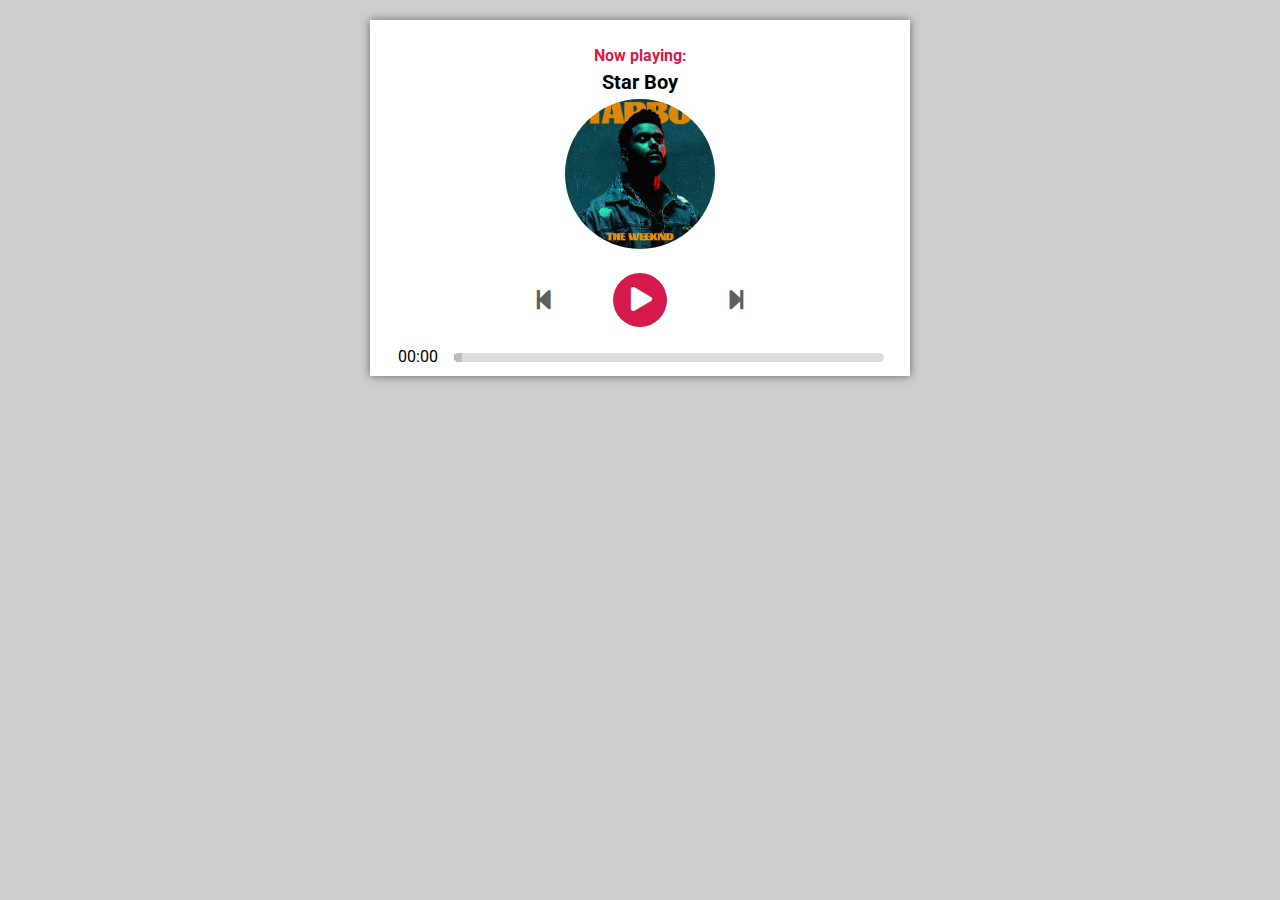
<file: audioPlayer/index.html>
<!DOCTYPE html>

<html>

<head>
    <meta charset="UTF-8" />
    <meta name="viewport" content="width=device-width, initial-scale=1.0" />
    <meta http-equiv="X-UA-Compatible" content="ie=edge" />
    <link
      rel="stylesheet"
      href="https://cdnjs.cloudflare.com/ajax/libs/font-awesome/5.10.2/css/all.min.css"
    />
    <title>Audio Player</title>
    <link href="./css/style.css" rel="stylesheet" />
    <link rel="preconnect" href="https://fonts.gstatic.com">
    <link href="https://fonts.googleapis.com/css2?family=Roboto&display=swap" rel="stylesheet">
</head>

<body>
    <div class="player-container">
        <p class="nowPlaying">Now playing:</p>
        <div class="music-title">Weeknd</div>
        <div class="music-image">
<img class="" src="img/img1.jpg" />
        </div>
        <audio src="audio/music1.mp3" id="audio"></audio>
        <div class="player-controls">
<button class="controls_dsg previous"><i class="fas fa-step-backward"></i></button>
<button class="controls_dsg playBtn"><i class="fas fa-play"></i></button>
<button class="controls_dsg next"><i class="fas fa-step-forward"></i></button>
        </div>
        <div class="timer"></div>
        <!-- <div class="player-progress">
         
<div class="progressvalue"></div>
        </div> -->
        <div class="progressRange">
<input class="rangeSlider" type="range" value="0" />
        </div>
    </div>

    <script src='./js/index1.js'></script>
</body>

</html>
</file>
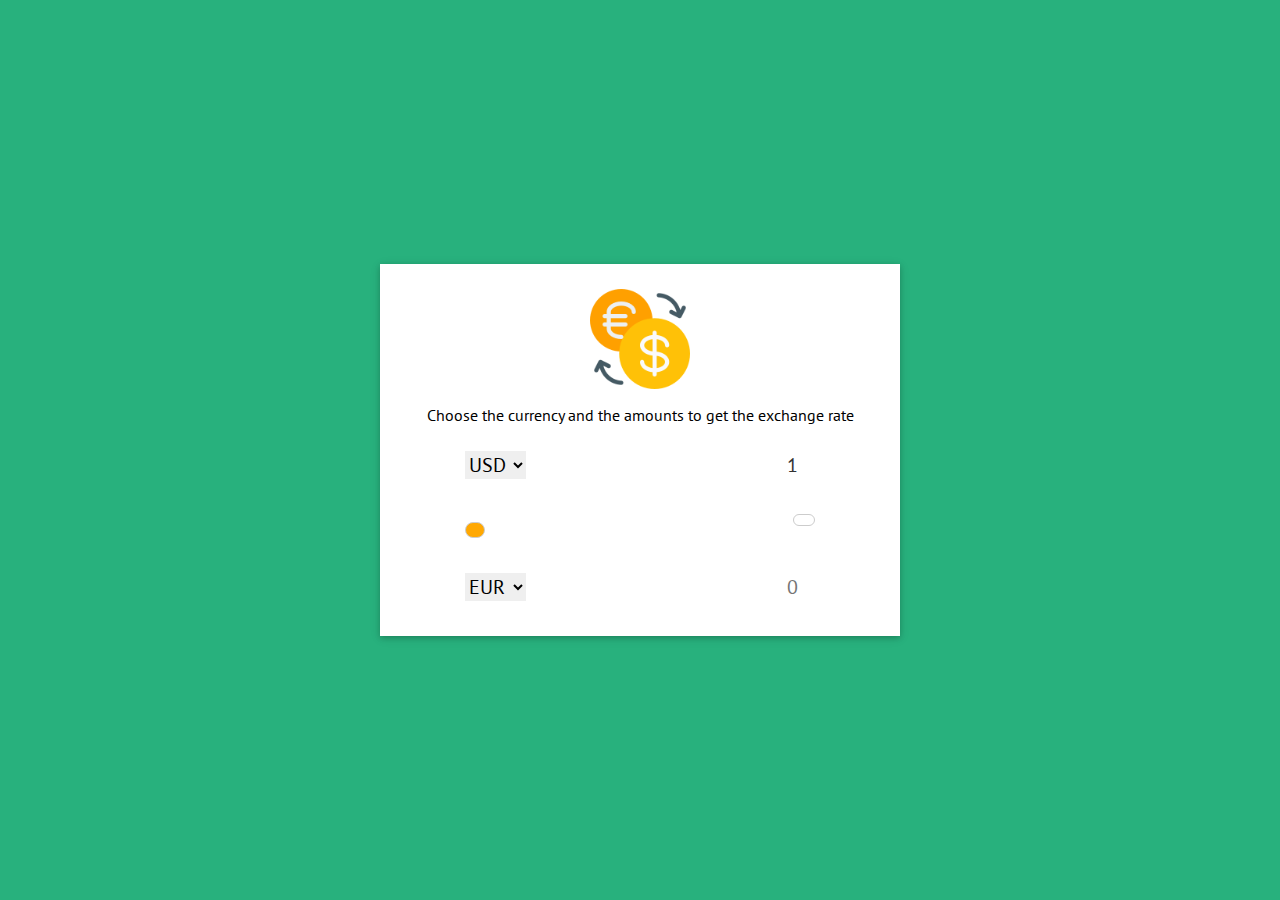
<file: exchangeRateCalculator/index.html>
<!DOCTYPE html>
<html lang="en">

<head>
    <meta charset="UTF-8" />
    <meta name="viewport" content="width=device-width, initial-scale=1.0" />
    <meta http-equiv="X-UA-Compatible" content="ie=edge" />
    <title>Exchange Rate Calculator</title>
    <link rel="stylesheet" href="./css/style.css" />
    <link rel="stylesheet" href="https://cdnjs.cloudflare.com/ajax/libs/font-awesome/5.15.3/css/all.min.css"
        integrity="sha512-iBBXm8fW90+nuLcSKlbmrPcLa0OT92xO1BIsZ+ywDWZCvqsWgccV3gFoRBv0z+8dLJgyAHIhR35VZc2oM/gI1w=="
        crossorigin="anonymous" referrerpolicy="no-referrer" />
        <link rel="preconnect" href="https://fonts.googleapis.com">
<link rel="preconnect" href="https://fonts.gstatic.com" crossorigin>
<link href="https://fonts.googleapis.com/css2?family=PT+Sans&display=swap" rel="stylesheet">
</head>

<body>
    <div class="parentWrapper">
        <img src="img/exchange.png" alt="" class="money-img" />
        <p>Choose the currency and the amounts to get the exchange rate</p>

        <div class="container">
            <div class="currency">
                <select id="currency-one">
                    <option value="AED">AED</option>
                    <option value="ARS">ARS</option>
                    <option value="AUD">AUD</option>
                    <option value="BGN">BGN</option>
                    <option value="BRL">BRL</option>
                    <option value="BSD">BSD</option>
                    <option value="CAD">CAD</option>
                    <option value="CHF">CHF</option>
                    <option value="CLP">CLP</option>
                    <option value="CNY">CNY</option>
                    <option value="COP">COP</option>
                    <option value="CZK">CZK</option>
                    <option value="DKK">DKK</option>
                    <option value="DOP">DOP</option>
                    <option value="EGP">EGP</option>
                    <option value="EUR">EUR</option>
                    <option value="FJD">FJD</option>
                    <option value="GBP">GBP</option>
                    <option value="GTQ">GTQ</option>
                    <option value="HKD">HKD</option>
                    <option value="HRK">HRK</option>
                    <option value="HUF">HUF</option>
                    <option value="IDR">IDR</option>
                    <option value="ILS">ILS</option>
                    <option value="INR">INR</option>
                    <option value="ISK">ISK</option>
                    <option value="JPY">JPY</option>
                    <option value="KRW">KRW</option>
                    <option value="KZT">KZT</option>
                    <option value="MXN">MXN</option>
                    <option value="MYR">MYR</option>
                    <option value="NOK">NOK</option>
                    <option value="NZD">NZD</option>
                    <option value="PAB">PAB</option>
                    <option value="PEN">PEN</option>
                    <option value="PHP">PHP</option>
                    <option value="PKR">PKR</option>
                    <option value="PLN">PLN</option>
                    <option value="PYG">PYG</option>
                    <option value="RON">RON</option>
                    <option value="RUB">RUB</option>
                    <option value="SAR">SAR</option>
                    <option value="SEK">SEK</option>
                    <option value="SGD">SGD</option>
                    <option value="THB">THB</option>
                    <option value="TRY">TRY</option>
                    <option value="TWD">TWD</option>
                    <option value="UAH">UAH</option>
                    <option value="USD" selected>USD</option>
                    <option value="UYU">UYU</option>
                    <option value="VND">VND</option>
                    <option value="ZAR">ZAR</option>
                </select>
                <input type="number" id="amount-one" placeholder="0" value="1" />
            </div>

            <div class="swap-rate-container">
                <button class="btn" id="swap">
                    <i class="fas fa-exchange-alt"></i>
                </button>
                <div class="rate" id="rate"></div>
            </div>

            <div class="currency">
                <select id="currency-two">
                    <option value="AED">AED</option>
                    <option value="ARS">ARS</option>
                    <option value="AUD">AUD</option>
                    <option value="BGN">BGN</option>
                    <option value="BRL">BRL</option>
                    <option value="BSD">BSD</option>
                    <option value="CAD">CAD</option>
                    <option value="CHF">CHF</option>
                    <option value="CLP">CLP</option>
                    <option value="CNY">CNY</option>
                    <option value="COP">COP</option>
                    <option value="CZK">CZK</option>
                    <option value="DKK">DKK</option>
                    <option value="DOP">DOP</option>
                    <option value="EGP">EGP</option>
                    <option value="EUR" selected>EUR</option>
                    <option value="FJD">FJD</option>
                    <option value="GBP">GBP</option>
                    <option value="GTQ">GTQ</option>
                    <option value="HKD">HKD</option>
                    <option value="HRK">HRK</option>
                    <option value="HUF">HUF</option>
                    <option value="IDR">IDR</option>
                    <option value="ILS">ILS</option>
                    <option value="INR">INR</option>
                    <option value="ISK">ISK</option>
                    <option value="JPY">JPY</option>
                    <option value="KRW">KRW</option>
                    <option value="KZT">KZT</option>
                    <option value="MXN">MXN</option>
                    <option value="MYR">MYR</option>
                    <option value="NOK">NOK</option>
                    <option value="NZD">NZD</option>
                    <option value="PAB">PAB</option>
                    <option value="PEN">PEN</option>
                    <option value="PHP">PHP</option>
                    <option value="PKR">PKR</option>
                    <option value="PLN">PLN</option>
                    <option value="PYG">PYG</option>
                    <option value="RON">RON</option>
                    <option value="RUB">RUB</option>
                    <option value="SAR">SAR</option>
                    <option value="SEK">SEK</option>
                    <option value="SGD">SGD</option>
                    <option value="THB">THB</option>
                    <option value="TRY">TRY</option>
                    <option value="TWD">TWD</option>
                    <option value="UAH">UAH</option>
                    <option value="USD">USD</option>
                    <option value="UYU">UYU</option>
                    <option value="VND">VND</option>
                    <option value="ZAR">ZAR</option>
                </select>
                <input type="number" disabled id="amount-two" placeholder="0" />
            </div>
        </div>
    </div>
    <script src="./scripts/script.js"></script>
</body>

</html>
</file>
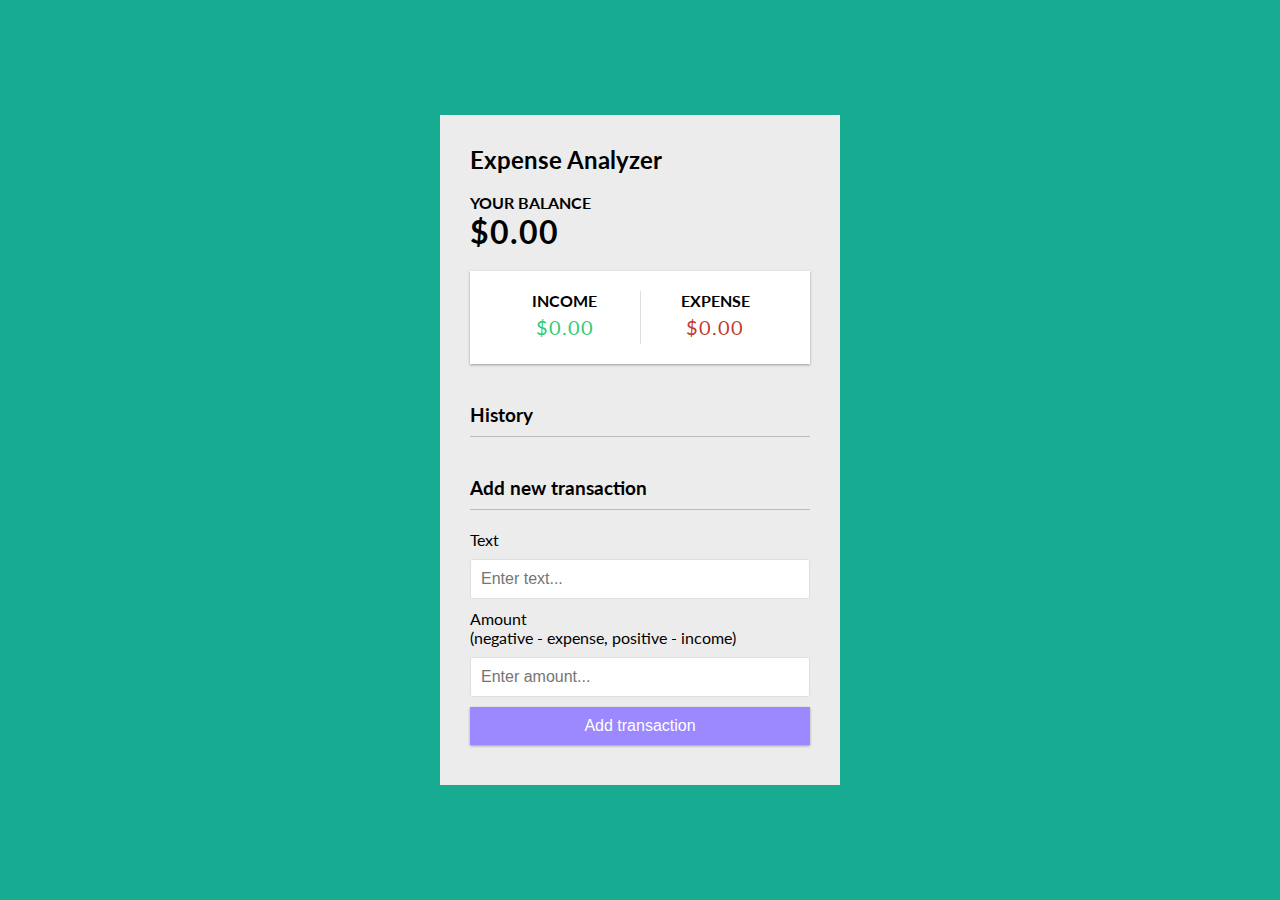
<file: expenseAnalyzer/index.html>
<!DOCTYPE html>
<html lang="en">
  <head>
    <meta charset="UTF-8" />
    <meta name="viewport" content="width=device-width, initial-scale=1.0" />
    <meta http-equiv="X-UA-Compatible" content="ie=edge" />
    <link rel="stylesheet" href="./css/style.css" />
    <title>Analyzer</title>
  </head>
  <body>

    <div class="container">
    <h2>Expense Analyzer</h2>
      <h4>Your Balance</h4>
      <h1 id="balance">$0.00</h1>

      <div class="inc-exp-container">
        <div>
          <h4>Income</h4>
          <p id="money-plus" class="money plus">+$0.00</p>
        </div>
        <div>
          <h4>Expense</h4>
          <p id="money-minus" class="money minus">-$0.00</p>
        </div>
      </div>

      <h3>History</h3>
      <ul id="list" class="list">
        <!-- <li class="minus">
          Cash <span>-$400</span><button class="delete-btn">x</button>
        </li> -->
      </ul>

      <h3>Add new transaction</h3>
      <form id="form">
        <div class="form-control">
          <label for="text">Text</label>
          <input type="text" id="text" placeholder="Enter text..." />
        </div>
        <div class="form-control">
          <label for="amount"
            >Amount <br />
            (negative - expense, positive - income)</label
          >
          <input type="number" id="amount" placeholder="Enter amount..." />
        </div>
        <button class="btn">Add transaction</button>
      </form>
    </div>

    <script src="./js/custom.js"></script>
  </body>
</html>
</file>
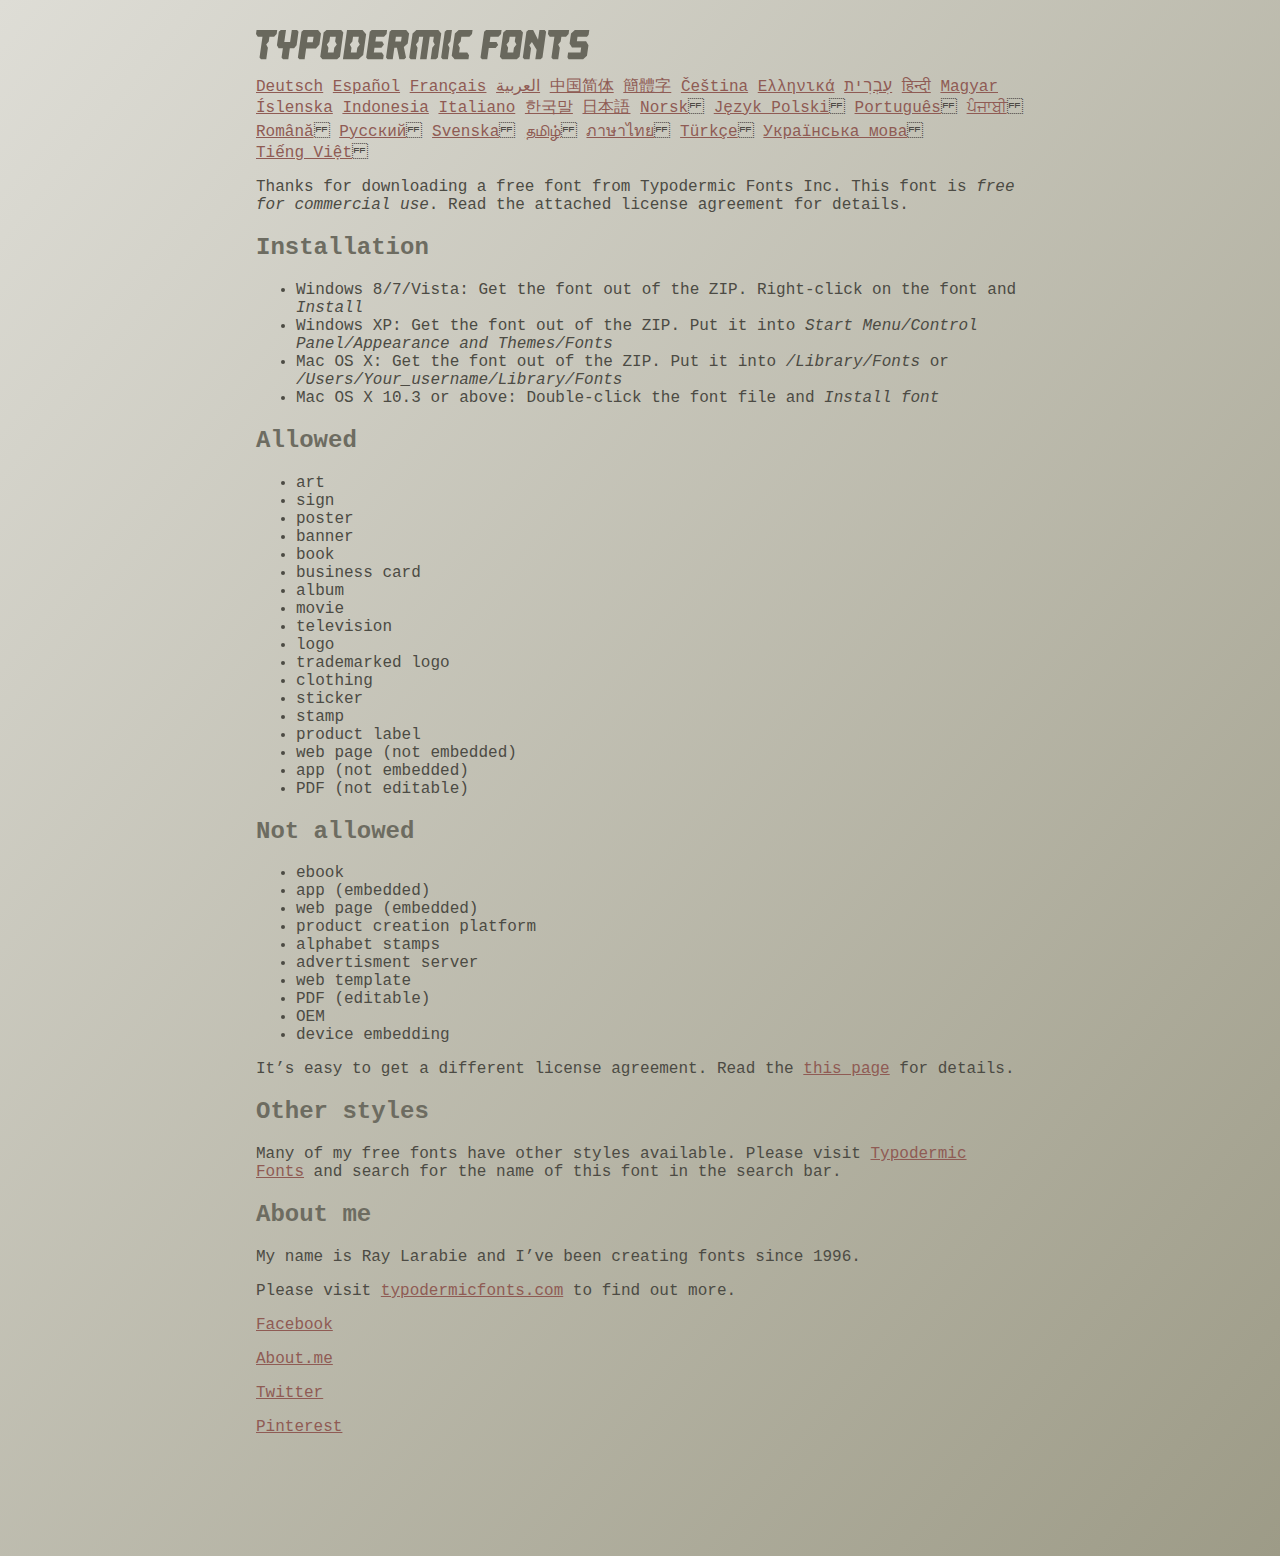
<file: exchangeRateCalculator/font/read-this.html>
<head>
<meta http-equiv="Content-Type" content="text/html; charset=utf-8">
<title>Typodermic Fonts Inc. Freeware Font instructions 2014</title>
<style type="text/css">
body {
	margin:30px 20% 120px 20%;
	padding:0px;
	font-family:Consolas, Courier, sans-serif;
	color:#4c4b44;
	background-color:#c2c1b3;

/* IE10 Consumer Preview */ 
background-image: -ms-linear-gradient(top left, #DEDDD6 0%, #9D9B87 100%);

/* Mozilla Firefox */ 
background-image: -moz-linear-gradient(top left, #DEDDD6 0%, #9D9B87 100%);

/* Opera */ 
background-image: -o-linear-gradient(top left, #DEDDD6 0%, #9D9B87 100%);

/* Webkit (Safari/Chrome 10) */ 
background-image: -webkit-gradient(linear, left top, right bottom, color-stop(0, #DEDDD6), color-stop(1, #9D9B87));

/* Webkit (Chrome 11+) */ 
background-image: -webkit-linear-gradient(top left, #DEDDD6 0%, #9D9B87 100%);

/* W3C Markup, IE10 Release Preview */ 
background-image: linear-gradient(to bottom right, #DEDDD6 0%, #9D9B87 100%);

	}
h2 {color:#6d6c61;}
a {color:#8f5b54;}
a:hover {color:#ffffff; background-color:#9a998c;}
</style>
</head>

<body>

<svg width="350px" height="30px">
	<path fill="#69685D" d="M0,4.006L0.554,0h20.674l-0.553,4.006l-2.559,2.772h-4.688l-0.682,4.816l-2.515,3.026l1.663,3.07
		l-1.62,11.594H4.987l-1.448-1.79l2.94-20.716H1.791L0,4.006z"/>
	<path fill="#69685D" d="M35.8,0h5.285l1.408,1.791l-1.876,13.343l-2.515,3.111h-4.264l-1.534,11.04h-5.286l-1.449-1.79l1.322-9.25
		h-4.263l-1.705-3.111l1.875-13.343L24.76,0h5.242l-1.706,12.064h5.799L35.8,0z"/>
	<path fill="#69685D" d="M62.09,0l2.899,3.453L63.412,14.58l-3.496,3.962h-9.805l-1.491,10.742h-5.244l-1.493-1.79l3.625-25.704
		L47.469,0H62.09z M50.965,12.362h5.797l0.81-5.583h-5.799L50.965,12.362z"/>
	<path fill="#69685D" d="M64.256,26.642l3.367-24.041L70.523,0h14.664l2.132,2.601l-3.368,24.041l-2.856,2.643H66.431L64.256,26.642
		z M73.335,11.595l-2.514,3.026l1.663,3.07l-0.683,4.816H77.6l0.68-4.816l2.516-3.07l-1.663-3.026l0.681-4.816h-5.796L73.335,11.595
		z"/>
	<path fill="#69685D" d="M86.926,29.285L91.017,0h15.518l3.581,4.307l-2.899,20.673l-4.774,4.305H86.926z M96.345,11.595
		l-2.515,3.026l1.664,3.07l-0.683,4.816h5.798l0.681-4.816l2.516-3.07l-1.663-3.026l0.681-4.816h-5.796L96.345,11.595z"/>
	<path fill="#69685D" d="M127.114,29.285h-15.473l-1.492-1.79l3.624-25.704L115.731,0h15.389l-0.554,4.006l-2.557,2.772h-7.971
		l-0.684,4.816h6.906l1.662,3.026l-2.515,3.111h-6.905l-0.683,4.775h8.057l1.791,2.771L127.114,29.285z"/>
	<path fill="#69685D" d="M150.21,0l2.898,3.453l-1.405,9.977l-3.881,3.452l2.217,10.613l-1.748,1.79h-4.944l-2.387-11.553h-2.6
		l-1.622,11.553h-5.241l-1.493-1.79l3.624-25.704L135.588,0H150.21z M145.691,6.779h-5.796l-0.683,4.816h5.799L145.691,6.779z"/>
	<path fill="#69685D" d="M159.92,29.285h-5.242l-1.492-1.79l3.41-24.042L160.432,0h21.911l2.897,3.453l-3.409,24.042l-1.876,1.79
		h-5.284l1.617-11.594l2.517-3.07l-1.662-3.026l0.681-4.816h-4.092l-3.154,22.506h-6.522l3.155-22.506h-4.134l-0.683,4.816
		l-2.515,3.026l1.663,3.07L159.92,29.285z"/>
	<path fill="#69685D" d="M191.879,29.285h-5.244l-1.492-1.79l3.624-25.704L190.728,0h5.242l-1.619,11.595l-2.516,3.026l1.663,3.07
		L191.879,29.285z"/>
	<path fill="#69685D" d="M213.018,25.279l-0.554,4.006h-13.854l-2.899-3.494l3.156-22.338L202.702,0h13.854l-0.555,4.006
		l-2.558,2.772h-8.1l-0.683,4.816l-2.515,3.026l1.663,3.07l-0.683,4.816h8.1L213.018,25.279z"/>
	<path fill="#69685D" d="M226.007,29.285l-1.492-1.79l3.624-25.704L230.1,0h15.473l-0.554,4.006l-2.557,2.772h-8.058l-0.724,5.115
		h6.818l1.664,3.07l-2.557,3.11h-6.82l-1.535,11.211H226.007z"/>
	<path fill="#69685D" d="M243.903,26.642l3.368-24.041L250.17,0h14.663l2.131,2.601l-3.367,24.041l-2.855,2.643h-14.664
		L243.903,26.642z M252.983,11.595l-2.516,3.026l1.662,3.07l-0.681,4.816h5.796l0.684-4.816l2.515-3.07l-1.664-3.026l0.684-4.816
		h-5.798L252.983,11.595z"/>
	<path fill="#69685D" d="M280.639,19.822l-4.731-7.758l-2.516,3.069l1.662,3.069l-1.533,11.082h-5.244l-1.493-1.79l3.626-25.704
		L272.37,0h4.773l4.902,9.677L283.41,0h5.285l1.407,1.791l-3.623,25.704l-1.877,1.79h-5.285L280.639,19.822z"/>
	<path fill="#69685D" d="M291.926,4.006L292.48,0h20.674l-0.554,4.006l-2.557,2.772h-4.691l-0.681,4.816l-2.516,3.026l1.664,3.07
		l-1.621,11.594h-5.285l-1.451-1.79l2.942-20.716h-4.689L291.926,4.006z"/>
	<path fill="#69685D" d="M325.168,17.478h-9.209l-2.387-3.923l1.45-10.102L318.857,0h14.452l-0.682,4.86l-1.621,1.918h-9.506
		l-0.64,4.561h9.208l2.388,3.878l-1.493,10.572l-3.836,3.494h-14.579l-1.107-1.917l0.682-4.86h12.362L325.168,17.478z"/>
</svg>

<br>

<p translate="no">

<a href="http://translate.google.com/translate?hl=en&sl=en&tl=de&u=http://typodermicfonts.com/wp-content/uploads/2014/02/read-this.html&sandbox=0&usg=ALkJrhivq6___mill12Uw6fPvMWyJxstkw">Deutsch</a>

<a href="http://translate.google.com/translate?hl=en&sl=en&tl=es&u=http://typodermicfonts.com/wp-content/uploads/2014/02/read-this.html&sandbox=0&usg=ALkJrhjAt3cpinDeMTX6Ro8UcZFqaE8K5Q">Español</a>

<a href="http://translate.google.com/translate?hl=en&sl=en&tl=fr&u=http://typodermicfonts.com/wp-content/uploads/2014/02/read-this.html&sandbox=0&usg=ALkJrhjObLPhFyyhwigF-dBoOZ3eXYdDsw">Français</a>

<a href="http://translate.google.com/translate?hl=en&sl=en&tl=ar&u=http://typodermicfonts.com/wp-content/uploads/2014/02/read-this.html&sandbox=0&usg=ALkJrhg2hs-st3zodt-AjmoeuPHfyJsTEg">العربية</a>

<a href="http://translate.google.com/translate?hl=en&sl=en&tl=zh-CN&u=http://typodermicfonts.com/wp-content/uploads/2014/02/read-this.html&sandbox=0&usg=ALkJrhiilVnjG1Ks0DN7UyRqbKExhxAT-Q">中国简体</a>

<a href="http://translate.google.com/translate?hl=en&sl=en&tl=zh-TW&u=http://typodermicfonts.com/wp-content/uploads/2014/02/read-this.html&sandbox=0&usg=ALkJrhiSCPRAYToARlHI4kxIK9eCIFKQhw">簡體字</a>

<a href="http://translate.google.com/translate?hl=en&sl=en&tl=cs&u=http://typodermicfonts.com/wp-content/uploads/2014/02/read-this.html&sandbox=0&usg=ALkJrhj3z2HOOmCXLT-ApYW2SCeBvTGvTA">Čeština</a>

<a href="http://translate.google.com/translate?hl=en&sl=en&tl=el&u=http://typodermicfonts.com/wp-content/uploads/2014/02/read-this.html&sandbox=0&usg=ALkJrhhoORG-43TvZ2NVrll3T0oyOZE0VA">Ελληνικά</a>

<a href="http://translate.google.com/translate?hl=en&sl=en&tl=iw&u=http://typodermicfonts.com/wp-content/uploads/2014/02/read-this.html&sandbox=0&usg=ALkJrhiP4kLXdDxVNuV6-9tHJ8Tbt-1xKw">עִבְרִית</a>

<a href="http://translate.google.com/translate?hl=en&sl=en&tl=hi&u=http://typodermicfonts.com/wp-content/uploads/2014/02/read-this.html&sandbox=0&usg=ALkJrhhJmUufReWrMTSaGKPPOqV7q5jpGQ">हिन्दी</a>

<a href="http://translate.google.com/translate?hl=en&sl=en&tl=hu&u=http://typodermicfonts.com/wp-content/uploads/2014/02/read-this.html&sandbox=0&usg=ALkJrhgfcL_UwP3jkr6Vvq35rkhETFuTug">Magyar</a>

<a href="http://translate.google.com/translate?hl=en&sl=en&tl=is&u=http://typodermicfonts.com/wp-content/uploads/2014/02/read-this.html&sandbox=0&usg=ALkJrhjpK9lELyRP50Vv3RNgqCJDb6d-GQ">Íslenska</a>

<a href="http://translate.google.com/translate?hl=en&sl=en&tl=id&u=http://typodermicfonts.com/wp-content/uploads/2014/02/read-this.html&sandbox=0&usg=ALkJrhiExV3gmyXBUVqcwNiGiUWQSRrgIQ">Indonesia</a>

<a href="http://translate.google.com/translate?hl=en&sl=en&tl=it&u=http://typodermicfonts.com/wp-content/uploads/2014/02/read-this.html&sandbox=0&usg=ALkJrhgMr2_uulaLYRSFz8C34rtcbN6XEg">Italiano</a>

<a href="http://translate.google.com/translate?hl=en&sl=en&tl=ko&u=http://typodermicfonts.com/wp-content/uploads/2014/02/read-this.html&sandbox=0&usg=ALkJrhhl_nNXiOMIiBERq879UXH1XYfZGw">한국말</a>

<a href="http://translate.google.com/translate?hl=en&ie=UTF8&prev=_t&sl=en&tl=ja&u=http://typodermicfonts.com/wp-content/uploads/2014/02/read-this.html&sandbox=0&usg=ALkJrhi2FvSFgSUub72-Sq2moIRAosCiLA">日本語</a>

<a href="http://translate.google.com/translate?hl=en&sl=en&tl=no&u=http://typodermicfonts.com/wp-content/uploads/2014/02/read-this.html&sandbox=0&usg=ALkJrhhnf9AGd5hfxwA04e1w-tfYPha1ww">Norsk</a>
<a href="http://translate.google.com/translate?hl=en&sl=en&tl=pl&u=http://typodermicfonts.com/wp-content/uploads/2014/02/read-this.html&sandbox=0&usg=ALkJrhjZTe5eJRrZffLe0zgqEHPrMb8pOQ">Język&nbsp;Polski</a>
<a href="http://translate.google.com/translate?hl=en&sl=en&tl=pt-BR&u=http://typodermicfonts.com/wp-content/uploads/2014/02/read-this.html&sandbox=0&usg=ALkJrhg-zp3i6AcZCv02ONjZ5YvkcCFDBw">Português</a>
<a href="http://translate.google.com/translate?hl=en&sl=en&tl=pa&u=http://typodermicfonts.com/wp-content/uploads/2014/02/read-this.html&sandbox=0&usg=ALkJrhhPEMoYvW59_DJT7y6fxgG2IMh23A">ਪੰਜਾਬੀ</a>
<a href="http://translate.google.com/translate?hl=en&sl=en&tl=ro&u=http://typodermicfonts.com/wp-content/uploads/2014/02/read-this.html&sandbox=0&usg=ALkJrhgD0R8zxuQQh-YmFpQTJdvjhAYm2A">Română</a>
<a href="http://translate.google.com/translate?hl=en&sl=en&tl=ru&u=http://typodermicfonts.com/wp-content/uploads/2014/02/read-this.html&sandbox=0&usg=ALkJrhgI6c7Pd-FCcipT4xc2NPTefj5JJg">Русский</a>
<a href="http://translate.google.com/translate?hl=en&sl=en&tl=sv&u=http://typodermicfonts.com/wp-content/uploads/2014/02/read-this.html&sandbox=0&usg=ALkJrhhA8gW_-rjCbZQ5TK46zFMB3_StEQ">Svenska</a>
<a href="http://translate.google.com/translate?hl=en&sl=en&tl=ta&u=http://typodermicfonts.com/wp-content/uploads/2014/02/read-this.html&sandbox=0&usg=ALkJrhiwxxCEPzu3pHBXP-fbTZaOzYqe3g">தமிழ்</a>
<a href="http://translate.google.com/translate?hl=en&sl=en&tl=th&u=http://typodermicfonts.com/wp-content/uploads/2014/02/read-this.html&sandbox=0&usg=ALkJrhjP1N1DRUB1M81k5mi5KnRtt5C2-Q">ภาษาไทย</a>
<a href="http://translate.google.com/translate?hl=en&sl=en&tl=tr&u=http://typodermicfonts.com/wp-content/uploads/2014/02/read-this.html&sandbox=0&usg=ALkJrhiTYbD039OWznCcGyQnMy89_v-1gA">Türkçe</a>
<a href="http://translate.google.com/translate?hl=en&sl=en&tl=uk&u=http%3A%2F%2Ftypodermicfonts.com%2Fwp-content%2Fuploads%2F2014%2F02%2Fread-this.html">Українська&nbsp;мова</a>
<a href="http://translate.google.com/translate?hl=en&sl=en&tl=vi&u=http://typodermicfonts.com/wp-content/uploads/2014/02/read-this.html&sandbox=0&usg=ALkJrhirTQPOLCZognLpxOvJQT_158y07A">Tiếng&nbsp;Việt</a>
</p>


<p>Thanks for downloading a free font from <span translate="no">Typodermic Fonts Inc.</span> This font is <em>free for commercial use</em>. Read the attached license agreement for details.</p>


<h2>Installation</h2>

<ul>
<li>Windows 8/7/Vista: Get the font out of the ZIP. Right-click on the font and <em>Install</em>
<li>Windows XP: Get the font out of the ZIP. Put it into <cite translate="no">Start Menu/Control Panel/Appearance and Themes/Fonts</cite>
<li>Mac OS X: Get the font out of the ZIP. Put it into <cite translate="no">/Library/Fonts</cite> or <cite translate="no">/Users/Your_username/Library/Fonts</cite>
<li>Mac OS X 10.3 or above: Double-click the font file and <em>Install font</em>
</ul>


<h2>Allowed</h2>

<ul>
<li>art
<li>sign
<li>poster
<li>banner
<li>book
<li>business card
<li>album
<li>movie
<li>television
<li>logo
<li>trademarked logo
<li>clothing
<li>sticker
<li>stamp
<li>product label
<li>web page (not embedded)
<li>app (not embedded)
<li>PDF (not editable)
</ul>

<h2>Not allowed</h2>

<ul>
<li>ebook
<li>app (embedded)
<li>web page (embedded)
<li>product creation platform
<li>alphabet stamps
<li>advertisment server
<li>web template
<li>PDF (editable)
<li>OEM
<li>device embedding
</ul>

<p>It&rsquo;s easy to get a different license agreement. Read the <a href="http://typodermicfonts.com/custom/">this page</a> for details.</p>

<h2>Other styles</h2>

<p>Many of my free fonts have other styles available. Please visit <a href="http://typodermicfonts.com">Typodermic Fonts</a> and search for the name of this font in the search bar.</p>


<h2>About me</h2>

<p>My name is <span translate="no">Ray Larabie</span> and I&rsquo;ve been creating fonts since 1996.</p>

<p>Please visit <a href="http://typodermicfonts.com">typodermicfonts.com</a> to find out more.</p>

<p translate="no"><a href="https://www.facebook.com/pages/Typodermic-Fonts/7153899975">Facebook</a></p>
<p translate="no"><a href="http://about.me/raylarabie/#">About.me</a></p>
<p translate="no"><p><a href="https://twitter.com/typodermic">Twitter</a></p>
<p translate="no"><p><a href="http://www.pinterest.com/plywood747/">Pinterest</a></p>

</body>
</file>
<file: audioPlayer/css/style.css>
html,body{
}
body{
    background-color:#cecece;
    overflow-x: hidden;
    margin:0;
    font-family: 'Roboto', sans-serif;
}
.player-container{
    width: 500px;
    margin: 0px auto;
    text-align: center;
    background: #fff;
    padding: 10px 20px;
    margin-top: 20px;
    box-shadow: 0px 0px 9px rgba(0, 0, 0,0.5);
}
.music-image img{
    border-radius: 50%;
    width: 150px;
    object-fit: cover;
    height: 150px;
}
.controls_dsg{
    background:transparent;
    font-size:22px;
    color:#5f5f5f;
    border:none;
    cursor: pointer;
}
.player-controls{
    margin:20px 0px;
}
.playBtn{
    font-size: 24px;
    /* vertical-align: middle; */
    background: #d41b4c;
    color: #fff;
    padding: 13px 15px;
    border-radius: 50%;
    text-align: center;
    padding-left: 18px;
    margin: 0px 50px;
}
.nowPlaying{
    margin-bottom:0px;
    color: #d41b4c;
    font-weight: bold;
}
.music-title{
    margin-top: 5px;
    margin-bottom: 5px;
    font-size:20px;
    font-weight: bold;
}
.player-progress{
    width: calc(100% - 60px);
    height: 5px;
    background: #d3d3d3;
    margin: 0px auto;
    position: relative;
    display: inline-block;
    vertical-align: middle;
}
.progressvalue{
    background: #d41b4c;
    position: absolute;
    top: 0px;
    height: 100%;
}
.timer{
    display: inline-block;
    margin-right: 10px;
}
.progressRange{
    width: calc(100% - 70px);
    display: inline-block;
}
.rangeSlider{
    width: 100%;
}
.progressRange input[type='range'] {
    overflow: hidden;
    width: 100%;
    -webkit-appearance: none;
    background-color: #dcdcdc;
    border-radius: 5px;
  }
  
 .progressRange input[type='range']::-webkit-slider-runnable-track {
    height: 10px;
    -webkit-appearance: none;
    color: #13bba4;
    margin-top: -1px;
  }
  
  .progressRange input[type='range']::-webkit-slider-thumb {
    width: 8px;
    -webkit-appearance: none;
    height: 10px;
    cursor: pointer;
    background: #bdbcbc;
    /* border-radius: 10px; */
    z-index: 1111;
    box-shadow: -300px 0 0 300px #d41b4c;
  }
</file>
<file: exchangeRateCalculator/css/style.css>
body{
    box-sizing: border-box;
    margin: 0;
    display: flex;
    justify-content: center;
    align-items: center;
    font-family: 'PT Sans', sans-serif;
    background: #28b17d;
}

html,body{
    height:100%;
}
.money-img{
    width: 100px;
}
.parentWrapper{
    width: 500px;
    padding: 25px 10px;
    display: flex;
    flex-direction: column;
    justify-content: center;
    align-items: center;
    margin: 0px auto;
    box-shadow: 0 2px 5px 0 rgb(0 0 0 / 16%), 0 2px 10px 0 rgb(0 0 0 / 12%);
    background: #fff;
}

.currency{
    margin:10px 0px;
    /* display: flex; */
    /* justify-content: space-around; */
}

.currency select{
    border: none;
    font-size: 20px;
    font-family: 'PT Sans', sans-serif;
}

.container{
    width: 70%;
    display: flex;
    flex-direction: column;
}

.swap-rate-container{
    margin: 25px 0;
}

.rate{
    width: auto;
    float: right;
    border: 1px solid #ccc;
    padding: 5px 10px;
    border-radius: 20px;
    font-size: 14px;
}
#swap{
    border: 1px solid #ccc;
    border-radius: 20px;
    padding: 7px 9px;
    color: #fbfafa;
    font-size: 15px;
    background: #ffa802;
    cursor: pointer;
}
#swap i {
    transform: rotate(270deg);
}
.currency input{
    font-size: 20px;
    border: none !important;
    box-shadow: none;
    text-align: right;
    float: right;
    color: #333;
    background: transparent;
    font-family: 'PT Sans', sans-serif;
}

@media screen and (max-width: 600px) {
    .parentWrapper{
        width: 400px;
    }
    .currency{
        display: flex;
    }
    .parentWrapper p {
        text-align: center;
    }
}
</file>
<file: expenseAnalyzer/css/style.css>
@import url('https://fonts.googleapis.com/css?family=Lato&display=swap');

:root {
  --box-shadow: 0 1px 3px rgba(0, 0, 0, 0.12), 0 1px 2px rgba(0, 0, 0, 0.24);
}

* {
  box-sizing: border-box;
}

body {
  background-color: #17ab92;
  display: flex;
  flex-direction: column;
  align-items: center;
  justify-content: center;
  min-height: 100vh;
  margin: 0;
  font-family: 'Lato', sans-serif;
}

.container {
  margin: 30px auto;
  width: 400px;
  background: #ececec;
  padding: 10px 30px;
  margin: 20px;
}

h1 {
  letter-spacing: 1px;
  margin: 0;
}

h3 {
  border-bottom: 1px solid #bbb;
  padding-bottom: 10px;
  margin: 40px 0 10px;
}

h4 {
  margin: 0;
  text-transform: uppercase;
}

.inc-exp-container {
  background-color: #fff;
  box-shadow: var(--box-shadow);
  padding: 20px;
  display: flex;
  justify-content: space-between;
  margin: 20px 0;
}

.inc-exp-container > div {
  flex: 1;
  text-align: center;
}

.inc-exp-container > div:first-of-type {
  border-right: 1px solid #dedede;
}

.money {
  font-size: 20px;
  letter-spacing: 1px;
  margin: 5px 0;
}

.money.plus {
  color: #2ecc71;
}

.money.minus {
  color: #c0392b;
}

label {
  display: inline-block;
  margin: 10px 0;
}

input[type='text'],
input[type='number'] {
  border: 1px solid #dedede;
  border-radius: 2px;
  display: block;
  font-size: 16px;
  padding: 10px;
  width: 100%;
}

.btn {
  cursor: pointer;
  background-color: #9c88ff;
  box-shadow: var(--box-shadow);
  color: #fff;
  border: 0;
  display: block;
  font-size: 16px;
  margin: 10px 0 30px;
  padding: 10px;
  width: 100%;
}

.btn:focus,
.delete-btn:focus {
  outline: 0;
}

.list {
  list-style-type: none;
  padding: 0;
  margin-bottom: 40px;
}

.list li {
  background-color: #fff;
  box-shadow: var(--box-shadow);
  color: #333;
  display: flex;
  justify-content: space-between;
  position: relative;
  padding: 10px;
  margin: 10px 0;
}

.list li.plus {
  border-right: 5px solid #2ecc71;
}

.list li.minus {
  border-right: 5px solid #c0392b;
}

.delete-btn {
  cursor: pointer;
  background-color: #e74c3c;
  border: 0;
  color: #fff;
  font-size: 20px;
  line-height: 20px;
  padding: 2px 5px;
  position: absolute;
  top: 50%;
  left: 0;
  transform: translate(-100%, -50%);
  opacity: 0;
  transition: opacity 0.3s ease;
}

.list li:hover .delete-btn {
  opacity: 1;
}
</file>
